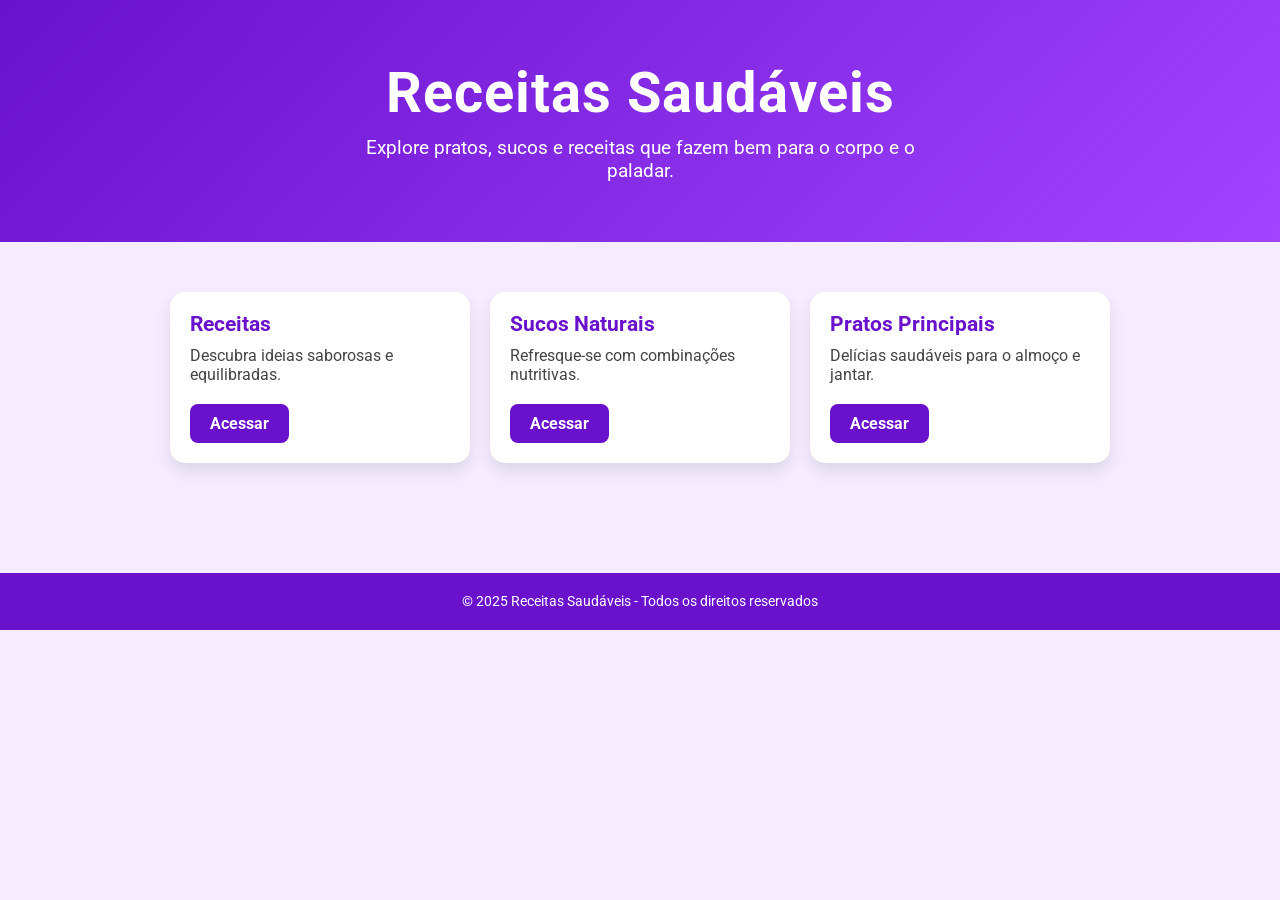
<file: index.html>
<!DOCTYPE html>
<html lang="pt-BR">
<head>
  <meta charset="UTF-8" />
  <meta name="viewport" content="width=device-width, initial-scale=1.0"/>
  <title>Receitas Saudáveis</title>
  <link rel="stylesheet" href="style.css"/>
</head>
<body>

  <header>
    <h1>Receitas Saudáveis</h1>
    <p>Explore pratos, sucos e receitas que fazem bem para o corpo e o paladar.</p>
  </header>

  <section class="cards-container">
    <div class="card reveal">
      <h3>Receitas</h3>
      <p>Descubra ideias saborosas e equilibradas.</p>
      <a class="back-button" href="receitas.html">Acessar</a>
    </div>

    <div class="card reveal">
      <h3>Sucos Naturais</h3>
      <p>Refresque-se com combinações nutritivas.</p>
      <a class="back-button" href="sucos.html">Acessar</a>
    </div>

    <div class="card reveal">
      <h3>Pratos Principais</h3>
      <p>Delícias saudáveis para o almoço e jantar.</p>
      <a class="back-button" href="pratos.html">Acessar</a>
    </div>
  </section>

  <footer>
    <p>© 2025 Receitas Saudáveis - Todos os direitos reservados</p>
  </footer>

  <script src="script.js"></script>
</body>
</html>
</file>
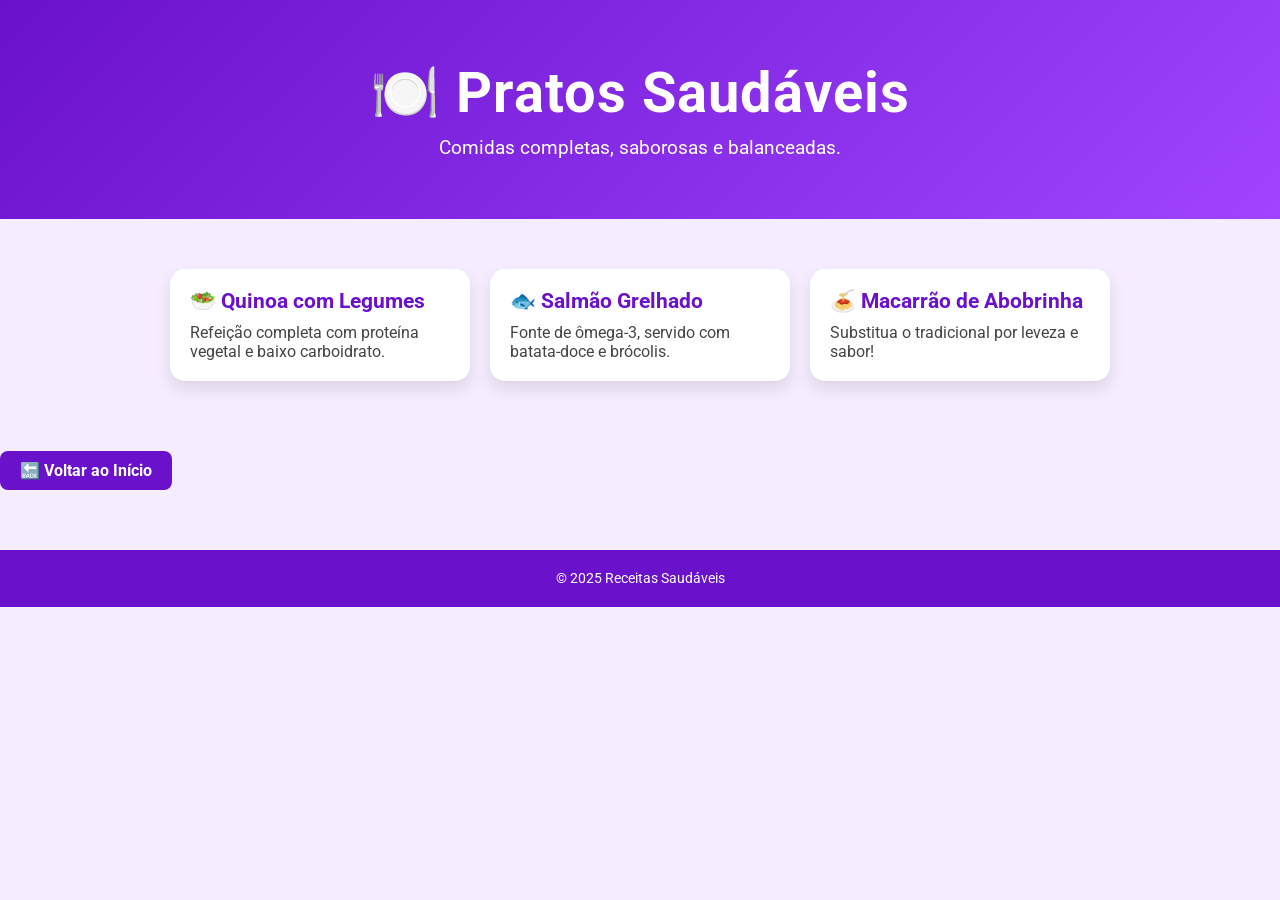
<file: pratos.html>
<!DOCTYPE html>
<html lang="pt-BR">
<head>
  <meta charset="UTF-8" />
  <meta name="viewport" content="width=device-width, initial-scale=1.0"/>
  <title>Pratos Saudáveis</title>
  <link rel="stylesheet" href="style.css" />
</head>
<body>
  <header class="sub-header">
    <h1>🍽️ Pratos Saudáveis</h1>
    <p>Comidas completas, saborosas e balanceadas.</p>
  </header>

  <section class="cards-container">
    <div class="card reveal">
      <h3>🥗 Quinoa com Legumes</h3>
      <p>Refeição completa com proteína vegetal e baixo carboidrato.</p>
    </div>
    <div class="card reveal">
      <h3>🐟 Salmão Grelhado</h3>
      <p>Fonte de ômega-3, servido com batata-doce e brócolis.</p>
    </div>
    <div class="card reveal">
      <h3>🍝 Macarrão de Abobrinha</h3>
      <p>Substitua o tradicional por leveza e sabor!</p>
    </div>
  </section>

  <a href="index.html" class="back-button">🔙 Voltar ao Início</a>

  <footer>
    <p>© 2025 Receitas Saudáveis</p>
  </footer>

  <script src="script.js"></script>
</body>
</html>
</file>
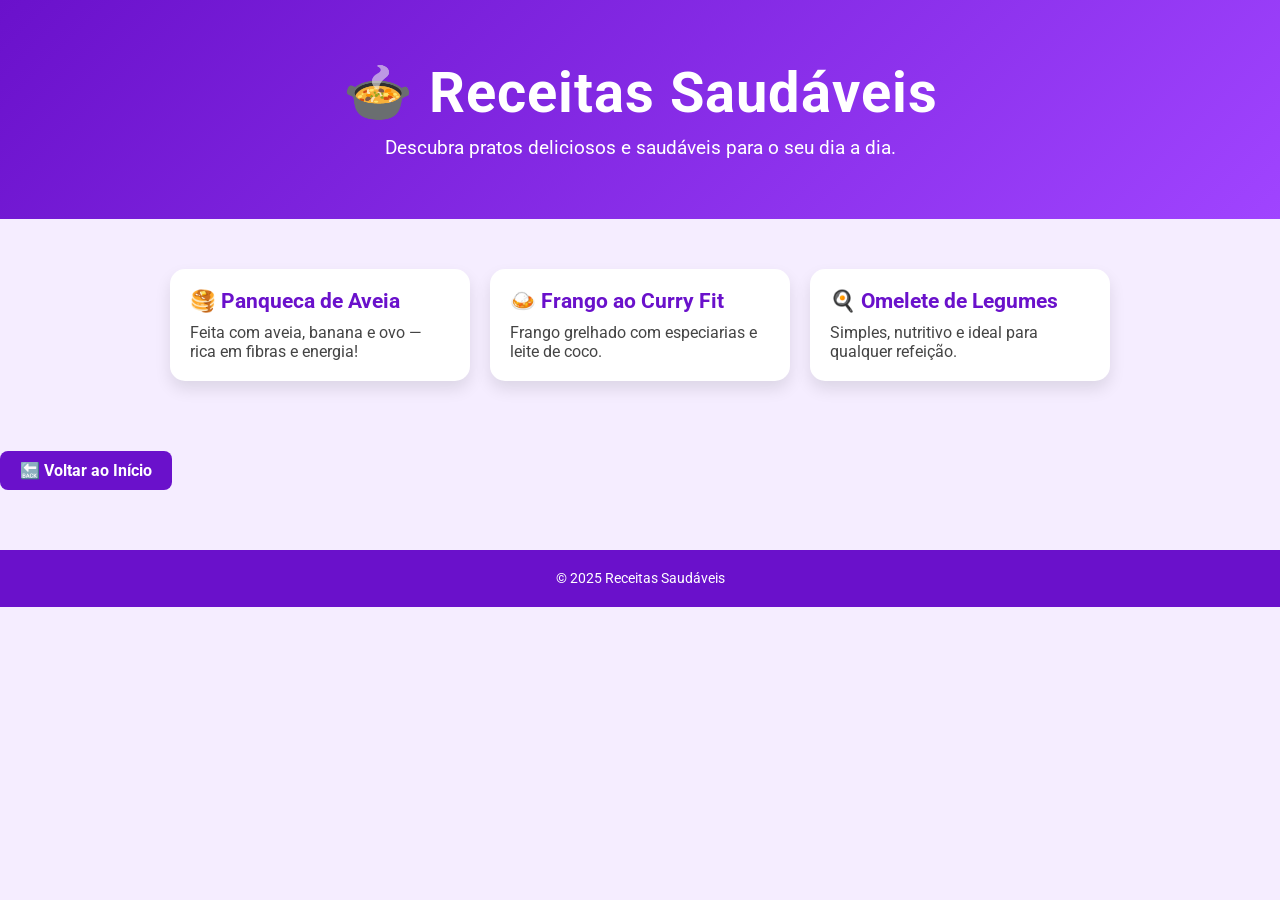
<file: receitas.html>
<!DOCTYPE html>
<html lang="pt-BR">
<head>
  <meta charset="UTF-8" />
  <meta name="viewport" content="width=device-width, initial-scale=1.0"/>
  <title>Receitas Saudáveis</title>
  <link rel="stylesheet" href="style.css" />
</head>
<body>
  <header class="sub-header">
    <h1>🍲 Receitas Saudáveis</h1>
    <p>Descubra pratos deliciosos e saudáveis para o seu dia a dia.</p>
  </header>

  <section class="cards-container">
    <div class="card reveal">
      <h3>🥞 Panqueca de Aveia</h3>
      <p>Feita com aveia, banana e ovo — rica em fibras e energia!</p>
    </div>
    <div class="card reveal">
      <h3>🍛 Frango ao Curry Fit</h3>
      <p>Frango grelhado com especiarias e leite de coco.</p>
    </div>
    <div class="card reveal">
      <h3>🍳 Omelete de Legumes</h3>
      <p>Simples, nutritivo e ideal para qualquer refeição.</p>
    </div>
  </section>

  <a href="index.html" class="back-button">🔙 Voltar ao Início</a>

  <footer>
    <p>© 2025 Receitas Saudáveis</p>
  </footer>

  <script src="script.js"></script>
</body>
</html>
</file>
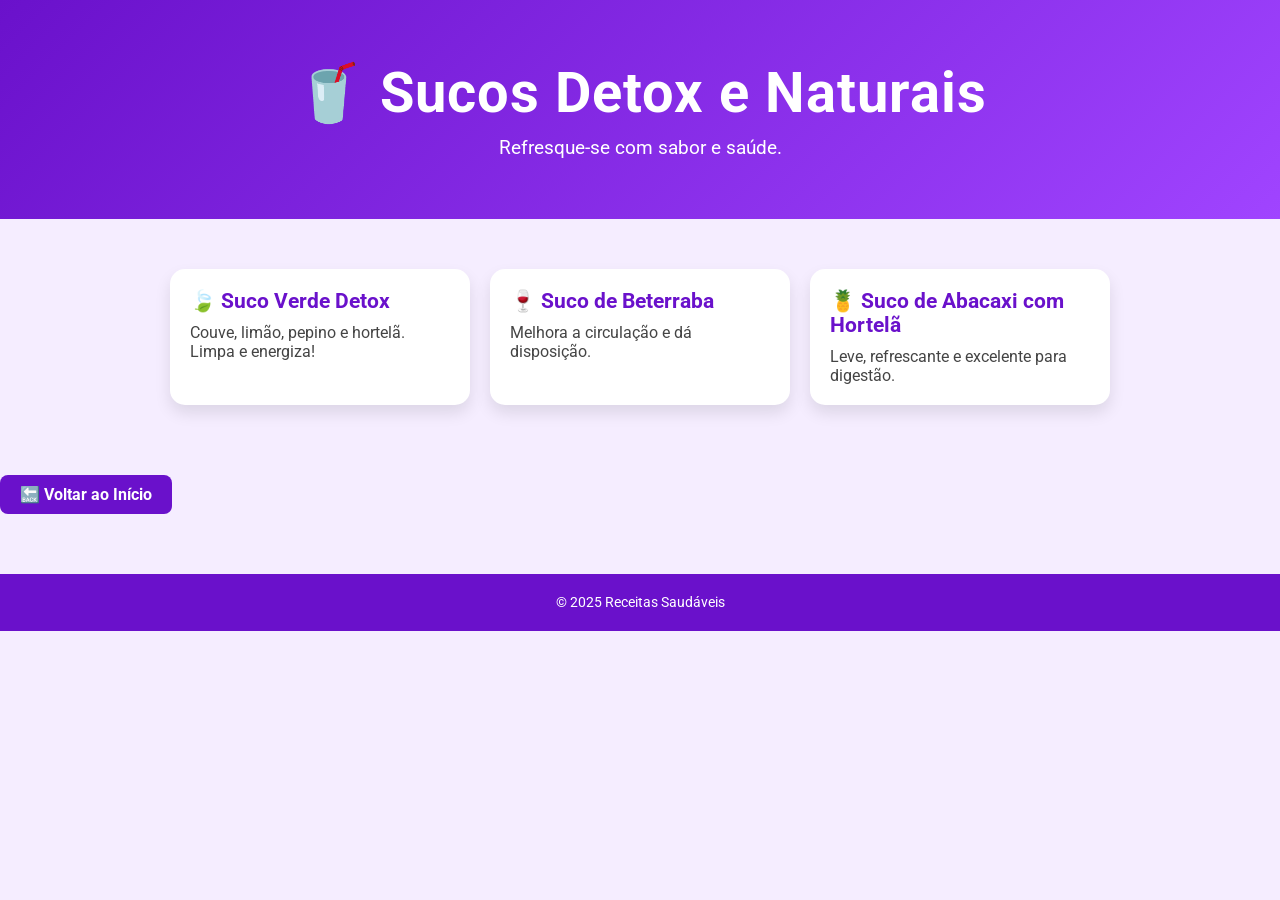
<file: sucos.html>
<!DOCTYPE html>
<html lang="pt-BR">
<head>
  <meta charset="UTF-8" />
  <meta name="viewport" content="width=device-width, initial-scale=1.0"/>
  <title>Sucos Naturais</title>
  <link rel="stylesheet" href="style.css" />
</head>
<body>
  <header class="sub-header">
    <h1>🥤 Sucos Detox e Naturais</h1>
    <p>Refresque-se com sabor e saúde.</p>
  </header>

  <section class="cards-container">
    <div class="card reveal">
      <h3>🍃 Suco Verde Detox</h3>
      <p>Couve, limão, pepino e hortelã. Limpa e energiza!</p>
    </div>
    <div class="card reveal">
      <h3>🍷 Suco de Beterraba</h3>
      <p>Melhora a circulação e dá disposição.</p>
    </div>
    <div class="card reveal">
      <h3>🍍 Suco de Abacaxi com Hortelã</h3>
      <p>Leve, refrescante e excelente para digestão.</p>
    </div>
  </section>

  <a href="index.html" class="back-button">🔙 Voltar ao Início</a>

  <footer>
    <p>© 2025 Receitas Saudáveis</p>
  </footer>

  <script src="script.js"></script>
</body>
</html>
</file>
<file: style.css>
@import url('https://fonts.googleapis.com/css2?family=Roboto:wght@400;700&display=swap');

* {
  margin: 0;
  padding: 0;
  box-sizing: border-box;
}

html, body {
  font-family: 'Roboto', sans-serif;
  background-color: #f5edff;
  color: #333;
  scroll-behavior: smooth;
  overflow-x: hidden;
}

/* Cabeçalho */
header {
  text-align: center;
  padding: 60px 20px;
  background: linear-gradient(135deg, #6a11cb, #a044ff);
  color: white;
}

header h1 {
  font-size: 3.5rem;
  margin-bottom: 10px;
  letter-spacing: 1px;
}

header p {
  font-size: 1.2rem;
  max-width: 600px;
  margin: 0 auto;
}

/* Cartões */
.cards-container {
  display: flex;
  flex-wrap: wrap;
  gap: 20px;
  justify-content: center;
  padding: 50px 20px;
}

.card {
  background-color: white;
  padding: 20px;
  border-radius: 15px;
  box-shadow: 0 8px 16px rgba(0,0,0,0.1);
  width: 300px;
  transition: transform 0.3s ease;
}

.card:hover {
  transform: translateY(-8px);
}

.card h3 {
  margin-bottom: 10px;
  font-size: 1.3rem;
  color: #6a11cb;
}

.card p {
  font-size: 1rem;
  color: #444;
}

.back-button {
  display: inline-block;
  margin-top: 20px;
  padding: 10px 20px;
  background: #6a11cb;
  color: white;
  text-decoration: none;
  border-radius: 8px;
  font-weight: bold;
  transition: background 0.3s ease;
}

.back-button:hover {
  background: #4e0dbb;
}

/* Rodapé */
footer {
  background-color: #6a11cb;
  color: white;
  text-align: center;
  padding: 20px 0;
  font-size: 0.9rem;
  margin-top: 60px;
}

/* Animação de scroll */
.reveal {
  opacity: 0;
  transform: translateY(40px);
  transition: all 0.6s ease;
}

.reveal.visible {
  opacity: 1;
  transform: translateY(0);
}

/* Responsivo */
@media (max-width: 768px) {
  .card {
    width: 90%;
  }

  header h1 {
    font-size: 2.5rem;
  }

  header p {
    font-size: 1rem;
  }
}
</file>
